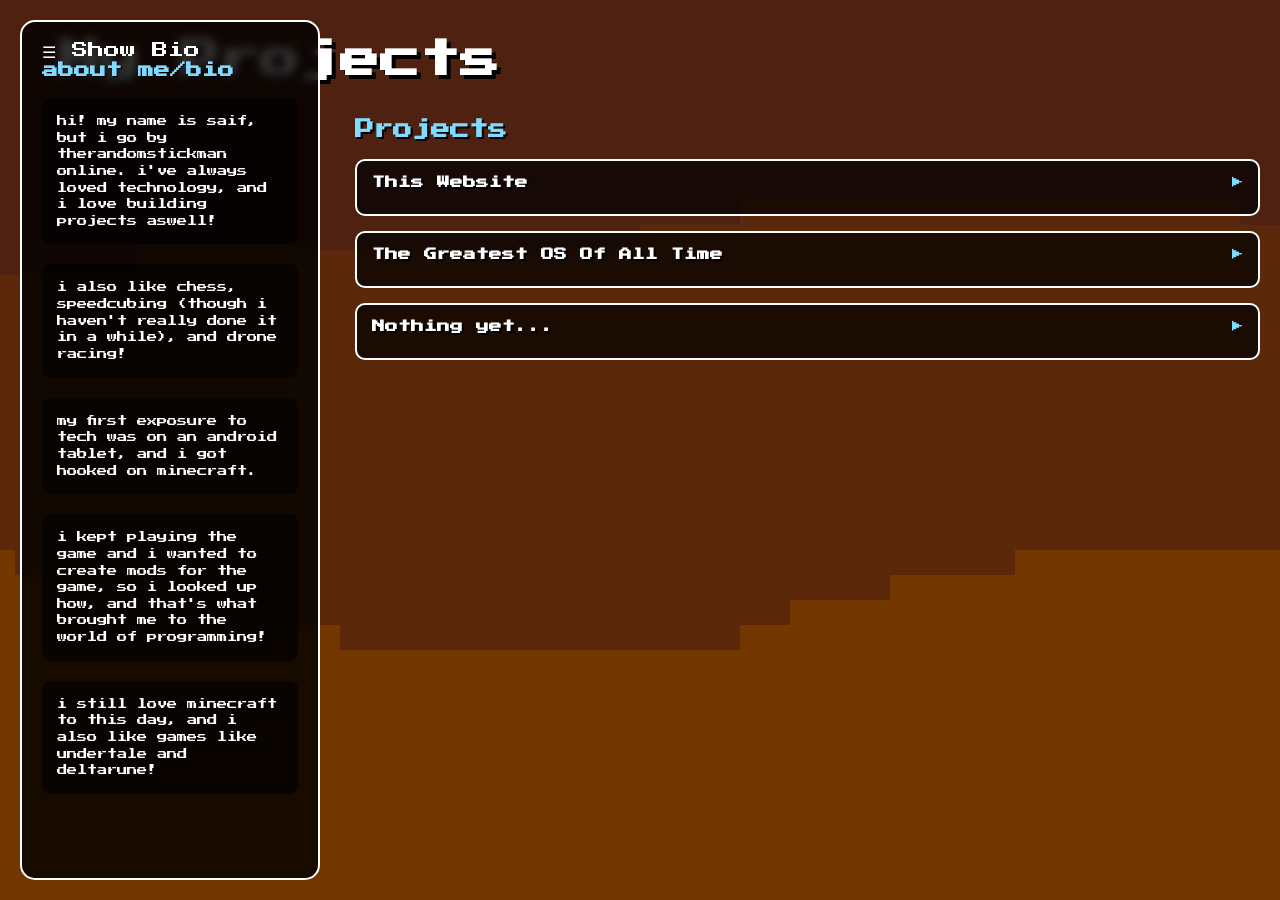
<file: index.html>
<!DOCTYPE html>
<html lang="en">
<head>
<meta charset="UTF-8">
<meta name="viewport" content="width=device-width, initial-scale=1.0">

<title>My Projects</title>

<link href="https://fonts.googleapis.com/css2?family=Press+Start+2P&display=swap" rel="stylesheet">
<link rel="stylesheet" href="styles.css">

<style>
*{
    margin:0;
    padding:0;
    box-sizing:border-box;
}


.overlay{
    position:fixed;
    inset:0;
    background:rgba(0,0,0,0.55);
    z-index:-1;
}


.container{
    width:100%;
    padding:20px;
    max-width:1200px;
    margin:0 auto;
}
h1{
    font-size:2.5rem;
    margin-bottom:30px;
    text-shadow:4px 4px #000;
}

p{
    line-height:2;
    font-size:0.75rem;
    margin-bottom:30px;
}

.video-list{
    display:flex;
    gap:20px;
    overflow-x:auto;
    padding:10px;
    scroll-behavior:smooth;
}

.video-list::-webkit-scrollbar{
    height:10px;
}

.video-list::-webkit-scrollbar-thumb{
    background:white;
}

.video-card{
    flex:0 0 auto;
    width:320px;
}

.video-card video{
    width:100%;
    border:4px solid white;
    display:block;
}


body{
    font-family:'Press Start 2P', cursive;
    background:url("background.png") center center/cover no-repeat fixed;
    color:white;
    min-height:100vh;
    margin:0;
    padding:20px;
    overflow:auto;
}


.video-title{
    margin-top:10px;
    margin-bottom:25px;
    font-size:0.6rem;
}

.description{
    text-align:left;
    font-size:0.55rem;
    line-height:1.8;
}

.description summary{
    cursor:pointer;
    padding:10px;
    border:2px solid white;
    background:rgba(0,0,0,0.5);
    margin-bottom:15px;
}

.description p{
    margin-top:10px;
    padding:15px;
    background:rgba(0,0,0,0.6);
    line-height:2;
    overflow-wrap:break-word;
}

a{
    color:#7fdbff;
    text-decoration:none;
}

a:hover{
    color:white;
    text-decoration:underline;
}

/* Sidebar styles */
.sidebar{
    position:fixed;
    left:20px;
    top:20px;
    height:calc(100vh - 40px);
    overflow-y:auto;
    background:rgba(0,0,0,0.8);
    border:2px solid white;
    border-radius:15px;
    padding:20px;
    width:300px;
    max-height:100vh;
    backdrop-filter:blur(5px);
    z-index:100;
}

/* Mobile sidebar - moves to top of project section */
@media (max-width: 768px) {
    .sidebar{
        position:relative;
        left:auto;
        top:auto;
        height:auto;
        width:100%;
        max-height:none;
        margin:0 0 20px 0;
        border-radius:10px;
    }
    
    .sidebar.collapsed .sidebar-content {
        display:none;
    }
    
    .sidebar-content{
        overflow:hidden;
        transition:max-height 0.4s ease, opacity 0.3s ease;
    }
    
    .sidebar-toggle{
        display:none;
        background:rgba(127,219,255,0.2);
        border:2px solid #7fdbff;
        border-radius:8px;
        color:white;
        padding:10px 15px;
        font-family:'Press Start 2P', cursive;
        font-size:0.7rem;
        cursor:pointer;
        margin-bottom:10px;
        width:100%;
        text-align:left;
    }
    
    .sidebar-toggle:hover{
        background:rgba(127,219,255,0.3);
    }
    
    .content-area{
        margin-left:0;
        padding-left:0;
        max-width:100%;
    }
    
    .project-section{
        margin-left:0;
    }
    
    .video-list{
        flex-direction:column;
    }
    
    .video-card{
        width:100%;
    }
}

.sidebar h2{
    font-size:1rem;
    margin-bottom:20px;
    text-shadow:1px 1px #000;
    color:#7fdbff;
}

.sidebar-item{
    margin-bottom:15px;
}

.sidebar-item label{
    display:block;
    font-size:0.65rem;
    margin-bottom:5px;
    color:#c0c0c0;
}

.sidebar-item input{
    width:100%;
    padding:8px;
    background:rgba(255,255,255,0.1);
    border:1px solid #7fdbff;
    border-radius:5px;
    color:white;
    font-family:'Press Start 2P', cursive;
    font-size:0.6rem;
}

.sidebar-item select{
    width:100%;
    padding:8px;
    background:rgba(255,255,255,0.1);
    border:1px solid #7fdbff;
    border-radius:5px;
    color:white;
    font-family:'Press Start 2P', cursive;
    font-size:0.6rem;
}

.content-area{
    margin-left:350px;
    padding-left:0;
    text-align:left;
    width:auto;
    max-width:calc(100% - 370px);
}

.content-area p{
    text-align:left;
    font-size:0.75rem;
    line-height:2;
    margin-bottom:20px;
    padding-left:0;
}

/* Project card styles */
.project-list{
    display:flex;
    flex-direction:column;
    gap:15px;
}

.project-card{
    background:rgba(0,0,0,0.7);
    border:2px solid white;
    border-radius:10px;
    padding:15px;
    cursor:pointer;
    transition:border-color 0.2s, box-shadow 0.2s;
}

.project-card:hover{
    border-color:#7fdbff;
    box-shadow:0 0 10px rgba(127,219,255,0.3);
}

.project-header{
    display:flex;
    justify-content:space-between;
    align-items:center;
    margin-bottom:10px;
}

.project-title{
    font-size:0.8rem;
    text-shadow:2px 2px #000;
    margin:0;
}

.project-arrow{
    font-size:0.7rem;
    color:#7fdbff;
    transition:transform 0.2s;
}

.project-info{
    max-height:0;
    overflow:hidden;
    transition:max-height 0.4s ease;
}

.project-info.open{
    max-height:none;
}

.project-desc{
    font-size:0.65rem;
    line-height:1.8;
    margin-bottom:10px;
    color:#c0c0c0;
}

.project-meta{
    font-size:0.6rem;
    line-height:1.8;
    color:#7fdbff;
}

.meta-label{
    color:white;
}
</style>
</head>

<body>

<div class="overlay"></div>

<div class="container">
    <h1 style="display:block;margin-bottom:20px;">My Projects</h1>

    <!-- Sidebar -->
    <div class="sidebar" id="sidebar">
        <div class="sidebar-toggle" id="sidebarToggle" onclick="toggleSidebar()">☰ Show Bio</div>
        <div class="sidebar-content">
        <h2>about me/bio</h2>
        <p style="font-size:0.65rem;line-height:1.6;text-align:left;background:rgba(0,0,0,0.6);padding:15px;border-radius:8px;margin-bottom:20px;">
            hi! my name is saif, but i go by therandomstickman online. i've always loved technology, and i love building projects aswell!
        </p>
        <p style="font-size:0.65rem;line-height:1.6;text-align:left;background:rgba(0,0,0,0.6);padding:15px;border-radius:8px;margin-bottom:20px;">
            i also like chess, speedcubing (though i haven't really done it in a while), and drone racing!
        </p>
        <p style="font-size:0.65rem;line-height:1.6;text-align:left;background:rgba(0,0,0,0.6);padding:15px;border-radius:8px;margin-bottom:20px;">
            my first exposure to tech was on an android tablet, and i got hooked on minecraft.
        <p style="font-size:0.65rem;line-height:1.6;text-align:left;background:rgba(0,0,0,0.6);padding:15px;border-radius:8px;margin-bottom:20px;">
            i kept playing the game and i wanted to create mods for the game, so i looked up how, and that's what brought me to the world of programming!
        </p>
        <p style="font-size:0.65rem;line-height:1.6;text-align:left;background:rgba(0,0,0,0.6);padding:15px;border-radius:8px;margin-bottom:20px;">
            i still love minecraft to this day, and i also like games like undertale and deltarune!
        </p>
        </div>
    </div>
</div>

<div class="project-section">
    <h2 style="font-size:1.2rem;margin-bottom:20px;text-shadow:2px 2px #000;color:#7fdbff;">Projects</h2>
    <div class="project-list">
        <div class="project-card" onclick="toggleInfo(this)">
            <div class="project-header">
                <h3 class="project-title">This Website</h3>
                <span class="project-arrow">▶</span>
            </div>
            <div class="project-info">
                <p class="project-desc">
                    That's right, the first project is this website! I call this a project not neccesarily due to the website itself, but due to setting up the domain.
                    I managed to get a free domain from DigitalPlat, but the reason it was free is because it's not the .com or .net domain extensions you're used to. (called TLDs, top-level domain)
                    The domain extension is .qd.je. (called SLDs, second-level domains)
                    After I had acquired the domain, (wazan.qd.je) it was time to find somewhere to host the website, because remember, DigitalPlat only gave me the domain, nothing else.
                    Luckily, I remembered I had a test website on GitHub Pages, a website hoster.
                    Now, the hard part comes in. I had to find a way to link GitHub Pages to the domain I had registered. (DNS, for the technical folks)
                    For this I used FreeDNS, a website made in 2001 to handle DNS records. After hooking everything up, the website kind of just sat there for a while until I decided to do something with it and create this website.
                </p>
                <p class="project-meta">
                    <span class="meta-label">Tech:</span> HTML, CSS, JS<br>
                    <span class="meta-label">Year:</span> 2026<br>
                    <span class="meta-label">Link:</span> <a href="https://domain.digitalplat.org/">DigitalPlat</a>, <a href="afraid.org">FreeDNS</a>, <a href="https://github.com/helpidk/helpidk.github.io">GitHub Repo (the one behind this website)</a>
                </p>
            </div>
        </div>

        <div class="project-card" onclick="toggleInfo(this)">
            <div class="project-header">
                <h3 class="project-title">The Greatest OS Of All Time</h3>
                <span class="project-arrow">▶</span>
            </div>
            <div class="project-info">
                <p class="project-desc">
                    I built an OS from the ground up, no Linux base, not even FreeBSD. The OS can currently:
                </p>
                <ol class="project-desc">
                    <li>Access the web (limited, although it works)</li>
                    <li>Play a very run down version of DOOM</li>
                    <li>Save files between reboots (persistent storage)</li>
                </ol>
                <p class="project-desc">
                    And it also has a fully working file explorer and terminal! (and a not-so-good file editor)
                    No github repo yet though.
                    (Also to run it you have to use this quite specific command: qemu-system-i386 -cdrom falastinos.iso -m 32 -machine pc -nodefaults -vga std -drive file=falastinos.qcow2,format=qcow2,index=0,media=disk -netdev user,id=net0,hostfwd=tcp::5555-:23 -device e1000,netdev=net0)
                </p>

                <p class="project-meta">
                    <span class="meta-label">Tech:</span> C, Assembly<br>
                    <span class="meta-label">Year:</span> 2026<br>
                    <span class="meta-label">Link:</span> <a href="falastinos.iso" download>ISO File Download</a>
                </p>
            </div>
        </div>

        <div class="project-card" onclick="toggleInfo(this)">
            <div class="project-header">
                <h3 class="project-title">Nothing yet...</h3>
                <span class="project-arrow">▶</span>
            </div>
            <div class="project-info">
                <p class="project-desc">
                    I will make more projects soon!
                </p>
                <p class="project-meta">
                    <span class="meta-label">Tech:</span> Nothing.<br>
                    <span class="meta-label">Year:</span> Why are you looking here?<br>
                    <span class="meta-label">Link:</span> <a href="#"> This link leads nowhere.</a>
                </p>
            </div>
        </div>
    </div>
</div>

<script>
function toggleInfo(card){
    const info = card.querySelector('.project-info');
    const arrow = card.querySelector('.project-arrow');
    info.classList.toggle('open');
    arrow.textContent = info.classList.contains('open') ? '▼' : '▶';
}

function toggleSidebar(){
    const sidebar = document.getElementById('sidebar');
    const toggle = document.getElementById('sidebarToggle');
    const content = sidebar.querySelector('.sidebar-content');
    const isCollapsed = sidebar.classList.contains('collapsed');
    
    if(isCollapsed){
        // Show bio with animation
        sidebar.classList.remove('collapsed');
        toggle.textContent = '✕ Hide Bio';
        // Trigger reflow to restart animation
        content.style.maxHeight = '0px';
        requestAnimationFrame(() => {
            content.style.maxHeight = content.scrollHeight + 'px';
        });
    } else {
        // Hide bio with animation
        content.style.maxHeight = content.scrollHeight + 'px';
        requestAnimationFrame(() => {
            content.style.maxHeight = '0px';
            content.style.opacity = '0';
        });
        setTimeout(() => {
            sidebar.classList.add('collapsed');
            toggle.textContent = '☰ Show Bio';
            content.style.opacity = '1';
        }, 300);
    }
}

// Detect mobile screen size and adjust layout
function checkMobileLayout(){
    const isMobile = window.innerWidth <= 768;
    const sidebar = document.getElementById('sidebar');
    
    if(isMobile){
        sidebar.classList.add('mobile-mode');
        // Sidebar is already positioned via CSS media query
    } else {
        sidebar.classList.remove('mobile-mode');
        sidebar.classList.remove('collapsed');
        document.getElementById('sidebarToggle').textContent = '☰ Show Bio';
    }
}

// Run on load and resize
checkMobileLayout();
window.addEventListener('resize', checkMobileLayout);
</script>

</body>
</html>
</file>
<file: styles.css>
body{
    font-family:'Press Start 2P', cursive;
    background:url("background.png") center center/cover no-repeat fixed;
    color:white;
    min-height:100vh;
    margin:0;
    padding:20px;
    overflow:auto;
}

.overlay{
    position:fixed;
    inset:0;
    background:rgba(0,0,0,0.55);
    z-index:-1;
}

.container{
    width:100%;
    padding:20px;
}

h1{
    font-size:2.5rem;
    margin-bottom:30px;
    text-shadow:4px 4px #000;
}

p{
    line-height:2;
    font-size:0.75rem;
    margin-bottom:30px;
}


.description{
    text-align:left;
    font-size:0.55rem;
    line-height:1.8;
}

.description summary{
    cursor:pointer;
    padding:10px;
    border:2px solid white;
    background:rgba(0,0,0,0.5);
    margin-bottom:15px;
}

.description p{
    margin-top:10px;
    padding:15px;
    background:rgba(0,0,0,0.6);
    line-height:2;
    overflow-wrap:break-word;
}

a{
    color:#7fdbff;
    text-decoration:none;
}

a:hover{
    color:white;
    text-decoration:underline;
}

/* Sidebar styles */
.sidebar{
    position:fixed;
    left:20px;
    top:20px;
    height:calc(100vh - 40px);
    overflow-y:auto;
    background:rgba(0,0,0,0.8);
    border:2px solid white;
    border-radius:15px;
    padding:20px;
    width:300px;
    max-height:100vh;
    backdrop-filter:blur(5px);
}

.sidebar h2{
    font-size:1rem;
    margin-bottom:20px;
    text-shadow:1px 1px #000;
    color:#7fdbff;
}

.sidebar-item{
    margin-bottom:15px;
}

.sidebar-item label{
    display:block;
    font-size:0.65rem;
    margin-bottom:5px;
    color:#c0c0c0;
}

.sidebar-item input{
    width:100%;
    padding:8px;
    background:rgba(255,255,255,0.1);
    border:1px solid #7fdbff;
    border-radius:5px;
    color:white;
    font-family:'Press Start 2P', cursive;
    font-size:0.6rem;
}

.sidebar-item select{
    width:100%;
    padding:8px;
    background:rgba(255,255,255,0.1);
    border:1px solid #7fdbff;
    border-radius:5px;
    color:white;
    font-family:'Press Start 2P', cursive;
    font-size:0.6rem;
}

.project-section{
    margin-left:335px;
}

.project-section h2{
    font-size:1.2rem;
    margin-bottom:20px;
    text-shadow:2px 2px #000;
    color:#7fdbff;
}

.project-section .project-list{
    margin:0;
}

.content-area p{
    text-align:left;
    font-size:0.75rem;
    line-height:2;
    margin-bottom:20px;
}
</file>
